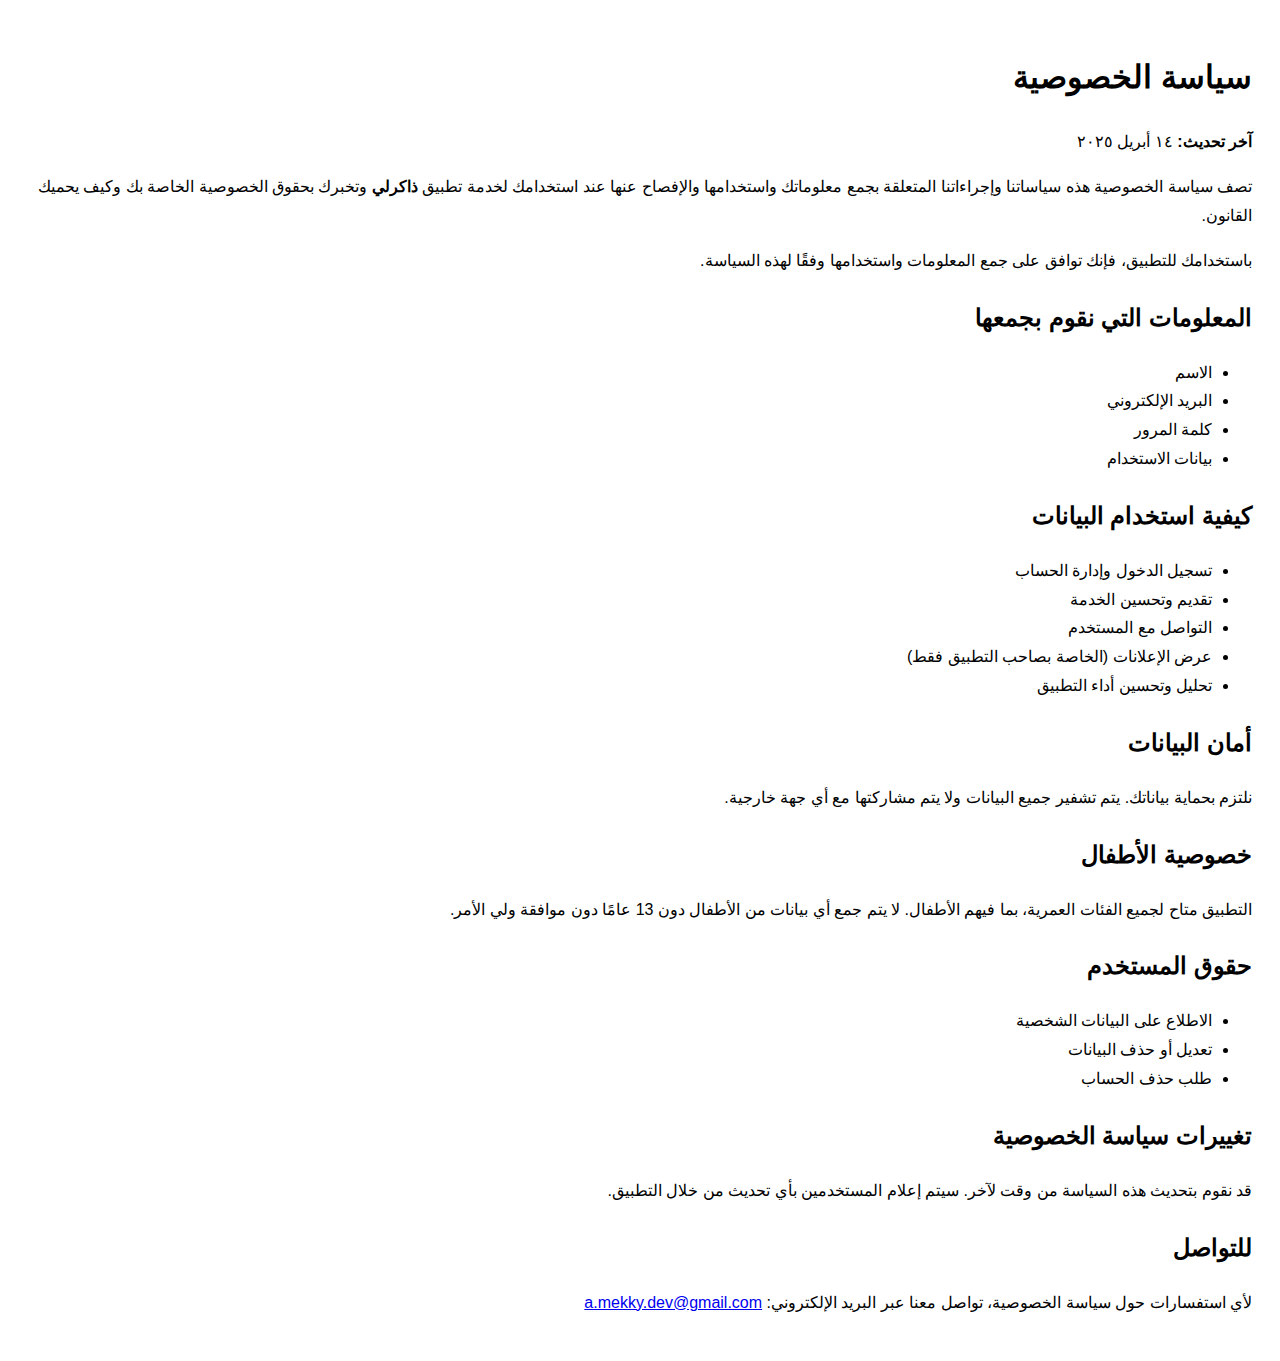
<file: index.html>
<!DOCTYPE html>
<html lang="ar" dir="rtl">
<head>
  <meta charset="UTF-8">
  <meta name="viewport" content="width=device-width, initial-scale=1">
  <title>سياسة الخصوصية - ذاكرلي</title>
</head>
<body style="font-family: Arial, sans-serif; padding: 20px; line-height: 1.8; background: #fff; color: #000;">
  <h1>سياسة الخصوصية</h1>
  <p><strong>آخر تحديث:</strong> ١٤ أبريل ٢٠٢٥</p>
  <p>
    تصف سياسة الخصوصية هذه سياساتنا وإجراءاتنا المتعلقة بجمع معلوماتك واستخدامها والإفصاح عنها عند استخدامك لخدمة تطبيق <strong>ذاكرلي</strong> وتخبرك بحقوق الخصوصية الخاصة بك وكيف يحميك القانون.
  </p>
  <p>
    باستخدامك للتطبيق، فإنك توافق على جمع المعلومات واستخدامها وفقًا لهذه السياسة.
  </p>

  <h2>المعلومات التي نقوم بجمعها</h2>
  <ul>
    <li>الاسم</li>
    <li>البريد الإلكتروني</li>
    <li>كلمة المرور</li>
    <li>بيانات الاستخدام</li>
  </ul>

  <h2>كيفية استخدام البيانات</h2>
  <ul>
    <li>تسجيل الدخول وإدارة الحساب</li>
    <li>تقديم وتحسين الخدمة</li>
    <li>التواصل مع المستخدم</li>
    <li>عرض الإعلانات (الخاصة بصاحب التطبيق فقط)</li>
    <li>تحليل وتحسين أداء التطبيق</li>
  </ul>

  <h2>أمان البيانات</h2>
  <p>
    نلتزم بحماية بياناتك. يتم تشفير جميع البيانات ولا يتم مشاركتها مع أي جهة خارجية.
  </p>

  <h2>خصوصية الأطفال</h2>
  <p>
    التطبيق متاح لجميع الفئات العمرية، بما فيهم الأطفال. لا يتم جمع أي بيانات من الأطفال دون 13 عامًا دون موافقة ولي الأمر.
  </p>

  <h2>حقوق المستخدم</h2>
  <ul>
    <li>الاطلاع على البيانات الشخصية</li>
    <li>تعديل أو حذف البيانات</li>
    <li>طلب حذف الحساب</li>
  </ul>

  <h2>تغييرات سياسة الخصوصية</h2>
  <p>
    قد نقوم بتحديث هذه السياسة من وقت لآخر. سيتم إعلام المستخدمين بأي تحديث من خلال التطبيق.
  </p>

  <h2>للتواصل</h2>
  <p>لأي استفسارات حول سياسة الخصوصية، تواصل معنا عبر البريد الإلكتروني: <a href="mailto:a.mekky.dev@gmail.com">a.mekky.dev@gmail.com</a></p>
</body>
</html>
</file>
